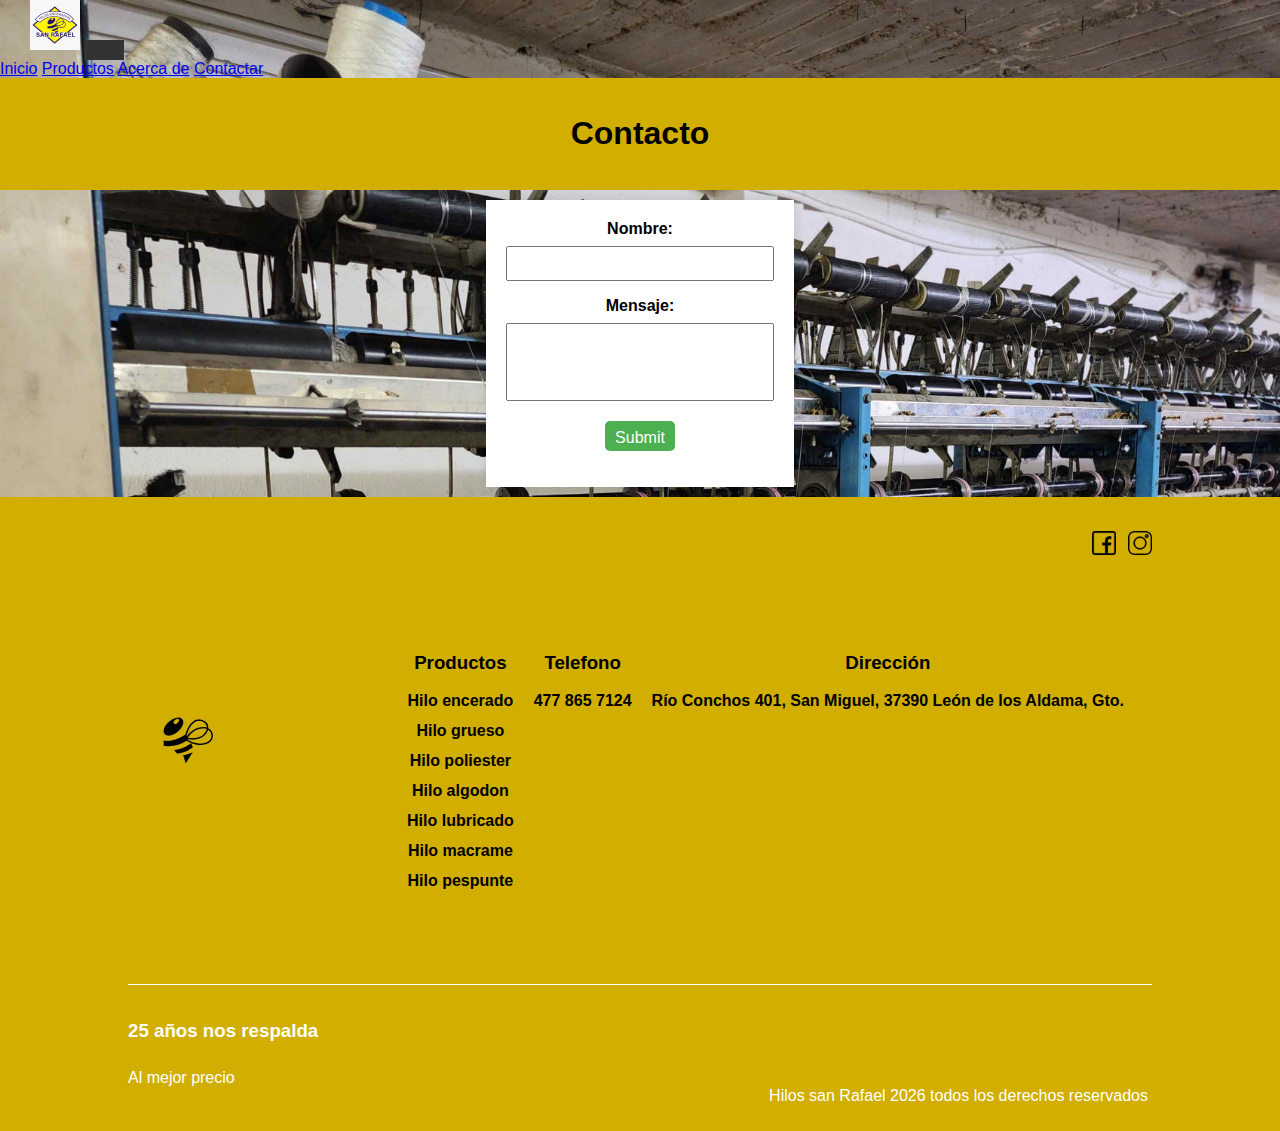
<file: contactos.html>
<!DOCTYPE html>
<html lang="es">

<head>
    <meta charset="UTF-8">
    <meta name="viewport" content="width=device-width, initial-scale=1.0">
    <title>Contacto</title>
    <link rel="icon" href="SANRAFAEL (1)-pdf.svg" type="image/svg+xml">
    <link rel="stylesheet" href="estilos4.css">
    <link href="https://cdn.jsdelivr.net/npm/bootstrap@5.3.2/dist/css/bootstrap.min.css" rel="stylesheet"
        integrity="sha384-T3c6CoIi6uLrA9TneNEoa7RxnatzjcDSCmG1MXxSR1GAsXEV/Dwwykc2MPK8M2HN" crossorigin="anonymous">
        <script async src="https://pagead2.googlesyndication.com/pagead/js/adsbygoogle.js?client=ca-pub-5304874429797936"
     crossorigin="anonymous"></script>
</head>

<body>
    <div id="pagina3-contenedor">
        <div class="container-fluid p-0">
            <nav class="navbar navbar-expand-lg bg-body-tertiary">
                <a class="navbar-brand" href="index.html"><img src="logo1.png" alt=""></a>
                <button class="navbar-toggler" type="button" data-bs-toggle="collapse"
                    data-bs-target="#navbarNavAltMarkup" aria-controls="navbarNavAltMarkup" aria-expanded="false"
                    aria-label="Toggle navigation">
                    <span class="navbar-toggler-icon"></span>
                </button>
                <div class="collapse navbar-collapse espacio-navbar" id="navbarNavAltMarkup">
                    <div class="navbar-nav ms-auto">
                        <a class="nav-link active" aria-current="page" href="index.html">Inicio</a>
                        <a class="nav-link active" href="productos.html">Productos</a>
                        <a class="nav-link active" href="acercade.html">Acerca de</a>
                        <a class="nav-link active" href="contactos.html">Contactar</a>
                    </div>
                </div>
            </nav>
        </div>
        

        <header>
            <h1>Contacto</h1>
        </header>
        <div id="section">
            <section>
                <form action="procesar_formulario.php" method="post" onsubmit="return enviarFormulario();">
                    <label for="nombre">Nombre:</label>
                    <input class="selec1" list="nombre" type="text" id="nombre" name="nombre" required>
                    <label for="mensaje">Mensaje:</label>
                    <textarea class="selec1" id="mensaje" name="mensaje" rows="4" required></textarea>
            
                    <input style="height: 30px; width: 70px;" type="submit" name="envio">
                </form>
            </section>
        </div>

        <footer>
            <div class="footer-wrapper">
                <div class="social-wrapper">
                    <div class="social-links">
                        <ul>
                            <li>
                                <a href="https://www.facebook.com/p/Hilos-San-Rafael-100064033539392/?locale=es_LA">
                                    <img src="facebook (1).png" alt="facebook">
                                </a>
                            </li>
                            <li>
                                <a href="https://www.instagram.com/sanrafaelhilos/?hl=am-et">
                                    <img src="instagram (1).png" alt="Instagram">
                                </a>
                            </li>
                        </ul>
                    </div>
                </div>
                <div class="footer-columns">
                    <div class="footer-links">
                        <div class="footer-logo">
                            <svg version="1.2" xmlns="http://www.w3.org/2000/svg" viewBox="0 0 6900 6000">
                                <title>SANRAFAEL (1)-pdf</title>
                                <defs>
                                    <clipPath clipPathUnits="userSpaceOnUse" id="cp1">
                                        <path d="m0 0h6900v6000h-6900z" />
                                    </clipPath>
                                </defs>
                                <style>
                                    .s0 {
                                        fill: #000000
                                    }
                                </style>
                                <g id="Page_1" clip-path="url(#cp1)">
                                    <path id="Path_1" fill-rule="evenodd" class="s0"
                                        d="m1967.3 2750.8c-163.4-195.6-19-585.4 322.5-870.7 341.4-285.3 750.7-358.1 914.1-162.5 163.4 195.6 19.1 585.4-322.4 870.7-341.5 285.3-750.8 358.1-914.2 162.5zm647.1-731.6c46.1 55.1 157.7 37.7 249.4-38.9 91.7-76.6 128.7-183.3 82.6-238.4-46-55.1-157.6-37.7-249.3 38.9-91.7 76.6-128.7 183.3-82.7 238.4zm1318.4 1963l-498 803.8-192-596c200 22 690-207.8 690-207.8z" />
                                    <path id="Path_2" fill-rule="evenodd" class="s0"
                                        d="m5304.4 2945c-30.8 244.6-206.2 420.7-507.3 509.2-189.2 55.7-369.6 59.9-420 59.9-7.8 0-12.5-0.1-13.7-0.1l-2.1-0.1c-4.8-0.3-118.6-7.8-284.9-49.6-73.8-18.5-165.3-45.9-264.9-85.5l121.3 281.2c-552 438-1090 438-1090 438l-228-254c610.4-50.2 1116.9-419.1 1184.4-470.1-100.3-40.6-208.3-93.5-314.6-162.3-649.6 499.6-1584.6 364.7-1584.6 364.7v-385.6c647.1 133.5 1404.4-353.5 1505.4-421 34.6-120.8 91.5-287.9 177.7-453.3 95.2-182.6 206.4-324.7 330.6-422.5 159.5-125.5 339.6-177.8 535.4-155.5h0.3c12 1.4 295.6 37.5 449.1 252.7 69.8 97.9 100.9 215.6 92.9 351.1 20 10.5 40.3 22.2 60.5 35.4 136.6 89 291.2 259.7 252.5 567.4zm-568.3-573.4c-166.7-14.3-330.9 9-488.3 69.4-127.4 48.9-250.8 122-366.8 217.4-152 124.9-251.9 256.2-291.4 312.6l25.2 30.5c229.9 29.1 435.1 23.7 611.3-16.4 160.9-36.6 298-102.1 407.5-194.6 97.2-82.2 154.6-171.2 185.7-231.5 33.3-64.6 44.3-111 44.8-113.1 2.6-12 4.9-23.8 6.8-35.5-69.8-27.5-125.8-37.3-134.8-38.8zm-1220.4 510c50.9-69.4 149-189.8 291.2-307.3 125.6-103.7 259.7-183.4 398.6-237 174.6-67.4 357.1-93.4 542.2-77.1l3 0.4c3.8 0.5 57.2 8.4 129.8 33.8-1.3-92-25.8-171.8-73.2-238.3-124.1-173.9-364.9-205.7-371-206.5-86.4-9.8-169.8-2.4-247.8 21.9-71.2 22.2-140.1 59.1-204.6 109.7-111.6 87.6-212.6 217.1-300.4 384.9-96.9 185.4-155.9 377.3-186.2 493.3zm1477.9-408.4q-9.2-6-18.4-11.6c-0.5 2.7-1.1 5.4-1.7 8.2-1.9 9-49.9 219-261.7 401.1-123 105.8-276.2 180.6-455.3 222.1-111.6 25.9-233.5 38.8-364.8 38.8-104.1 0-214.1-8.1-329.6-24.4l-10.2 14.3c201.3 128.8 408.8 197.8 549 233.2 148.7 37.6 254.5 46.2 266.4 47.1 16.1 0.2 206.5 1.6 400.5-56 115.2-34.1 208.9-82 278.6-142.2 83.7-72.5 133.2-164.3 146.8-272.9 25.2-199.6-42-353.6-199.6-457.7z" />
                                </g>
                            </svg>
                        </div>
                        <section>
                            <div class="espacio">
                                <h3>Productos</h3>
                                <ul>
                                    <li>Hilo encerado</li>
                                    <li>Hilo grueso</li>
                                    <li>Hilo poliester</li>
                                    <li>Hilo algodon</li>
                                    <li>Hilo lubricado</li>
                                    <li>Hilo macrame</li>
                                    <li>Hilo pespunte</li>
                                </ul>
                            </div>
                            <div class="espacio">
                                <h3>Telefono</h3>
                                <ul>
                                    <li>477 865 7124</li>
                                </ul>
                            </div>
                            <div class="espacio">
                                <h3>Dirección</h3>
                                <ul>
                                    <li>Río Conchos 401, San Miguel, 37390 León de los Aldama, Gto.</li>
                                </ul>
                            </div>
                        </section>
                    </div>
                </div>
                <div class="footer-bottom">
                    <div class="footer-description">
                        <h3><strong>25 años nos respalda</strong></h3>
                        <p>Al mejor precio</p>
                    </div>
                    <small>Hilos san Rafael <span id="year"></span> todos los derechos reservados</small>
                </div>
            </div>
        </footer>
    </div>

    <script src="https://cdn.jsdelivr.net/npm/bootstrap@5.3.2/dist/js/bootstrap.bundle.min.js"
        integrity="sha384-C6RzsynM9kWDrMNeT87bh95OGNyZPhcTNXj1NW7RuBCsyN/o0jlpcV8Qyq46cDfL"
        crossorigin="anonymous"></script>
    <script src="contacto.js"></script>
    <script>
        document.getElementById("year").innerHTML = new Date().getFullYear();
    </script>
</body>

</html>
</file>
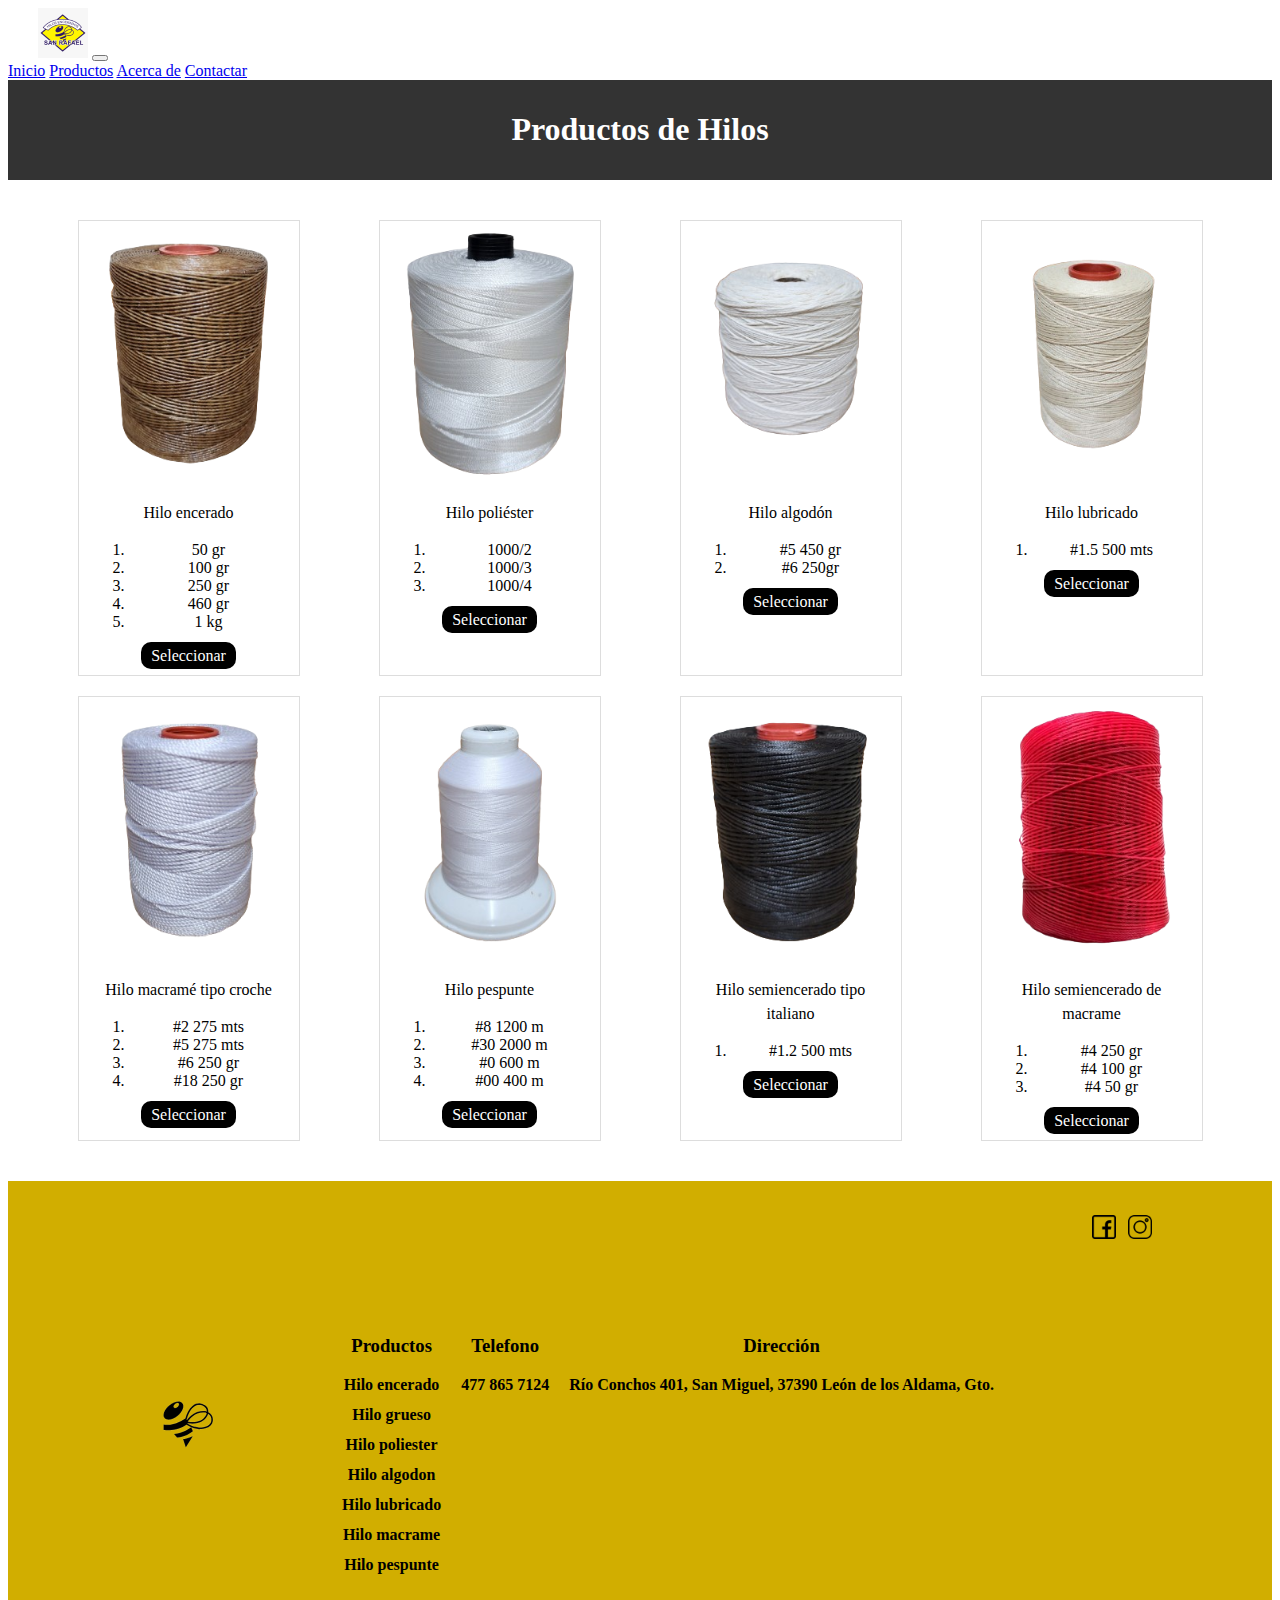
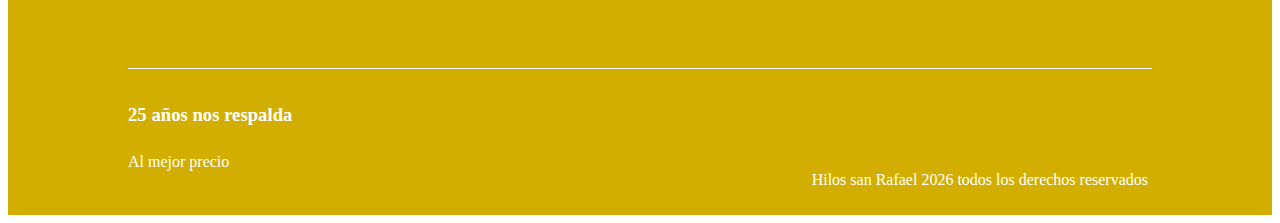
<file: productos.html>
<!DOCTYPE html>
<html lang="en">

<head>
    <meta charset="UTF-8">
    <meta name="viewport" content="width=device-width, initial-scale=1.0">
    <title>Productos</title>
    <link rel="icon" href="SANRAFAEL (1)-pdf.svg" type="image/svg+xml">
    <link rel="stylesheet" href="estilos5.css">
    <link href="https://cdn.jsdelivr.net/npm/bootstrap@5.3.2/dist/css/bootstrap.min.css" rel="stylesheet"
        integrity="sha384-T3c6CoIi6uLrA9TneNEoa7RxnatzjcDSCmG1MXxSR1GAsXEV/Dwwykc2MPK8M2HN" crossorigin="anonymous">
        <script async src="https://pagead2.googlesyndication.com/pagead/js/adsbygoogle.js?client=ca-pub-5304874429797936"
     crossorigin="anonymous"></script>
</head>

<body>
    <div id="pagina4-contenedor">
        <div class="container-fluid p-0">
            <nav class="navbar navbar-expand-lg bg-body-tertiary">
                <a class="navbar-brand" href="index.html"><img src="logo1.png" alt=""></a>
                <button class="navbar-toggler" type="button" data-bs-toggle="collapse"
                    data-bs-target="#navbarNavAltMarkup" aria-controls="navbarNavAltMarkup" aria-expanded="false"
                    aria-label="Toggle navigation">
                    <span class="navbar-toggler-icon"></span>
                </button>
                <div class="collapse navbar-collapse espacio-navbar" id="navbarNavAltMarkup">
                    <div class="navbar-nav ms-auto">
                        <a class="nav-link active" aria-current="page" href="index.html">Inicio</a>
                        <a class="nav-link active" href="productos.html">Productos</a>
                        <a class="nav-link active" href="acercade.html">Acerca de</a>
                        <a class="nav-link active" href="contactos.html">Contactar</a>
                    </div>
                </div>
            </nav>
        </div>
        

        <header>
            <h1>Productos de Hilos</h1>
        </header>

        <section id="productos">
            <!-- Aquí se mostrarán los productos dinámicamente con JavaScript -->
        </section>

        <footer>
            <div class="footer-wrapper">
                <div class="social-wrapper">
                    <div class="social-links">
                        <ul>
                            <li>
                                <a href="https://www.facebook.com/p/Hilos-San-Rafael-100064033539392/?locale=es_LA">
                                    <img src="facebook (1).png" alt="facebook">
                                </a>
                            </li>
                            <li>
                                <a href="https://www.instagram.com/sanrafaelhilos/?hl=am-et">
                                    <img src="instagram (1).png" alt="Instagram">
                                </a>
                            </li>
                        </ul>
                    </div>
                </div>
                <div class="footer-columns">
                    <div class="footer-links">
                        <div class="footer-logo">
                            <svg version="1.2" xmlns="http://www.w3.org/2000/svg" viewBox="0 0 6900 6000">
                                <title>SANRAFAEL (1)-pdf</title>
                                <defs>
                                    <clipPath clipPathUnits="userSpaceOnUse" id="cp1">
                                        <path d="m0 0h6900v6000h-6900z" />
                                    </clipPath>
                                </defs>
                                <style>
                                    .s0 {
                                        fill: #000000
                                    }
                                </style>
                                <g id="Page_1" clip-path="url(#cp1)">
                                    <path id="Path_1" fill-rule="evenodd" class="s0"
                                        d="m1967.3 2750.8c-163.4-195.6-19-585.4 322.5-870.7 341.4-285.3 750.7-358.1 914.1-162.5 163.4 195.6 19.1 585.4-322.4 870.7-341.5 285.3-750.8 358.1-914.2 162.5zm647.1-731.6c46.1 55.1 157.7 37.7 249.4-38.9 91.7-76.6 128.7-183.3 82.6-238.4-46-55.1-157.6-37.7-249.3 38.9-91.7 76.6-128.7 183.3-82.7 238.4zm1318.4 1963l-498 803.8-192-596c200 22 690-207.8 690-207.8z" />
                                    <path id="Path_2" fill-rule="evenodd" class="s0"
                                        d="m5304.4 2945c-30.8 244.6-206.2 420.7-507.3 509.2-189.2 55.7-369.6 59.9-420 59.9-7.8 0-12.5-0.1-13.7-0.1l-2.1-0.1c-4.8-0.3-118.6-7.8-284.9-49.6-73.8-18.5-165.3-45.9-264.9-85.5l121.3 281.2c-552 438-1090 438-1090 438l-228-254c610.4-50.2 1116.9-419.1 1184.4-470.1-100.3-40.6-208.3-93.5-314.6-162.3-649.6 499.6-1584.6 364.7-1584.6 364.7v-385.6c647.1 133.5 1404.4-353.5 1505.4-421 34.6-120.8 91.5-287.9 177.7-453.3 95.2-182.6 206.4-324.7 330.6-422.5 159.5-125.5 339.6-177.8 535.4-155.5h0.3c12 1.4 295.6 37.5 449.1 252.7 69.8 97.9 100.9 215.6 92.9 351.1 20 10.5 40.3 22.2 60.5 35.4 136.6 89 291.2 259.7 252.5 567.4zm-568.3-573.4c-166.7-14.3-330.9 9-488.3 69.4-127.4 48.9-250.8 122-366.8 217.4-152 124.9-251.9 256.2-291.4 312.6l25.2 30.5c229.9 29.1 435.1 23.7 611.3-16.4 160.9-36.6 298-102.1 407.5-194.6 97.2-82.2 154.6-171.2 185.7-231.5 33.3-64.6 44.3-111 44.8-113.1 2.6-12 4.9-23.8 6.8-35.5-69.8-27.5-125.8-37.3-134.8-38.8zm-1220.4 510c50.9-69.4 149-189.8 291.2-307.3 125.6-103.7 259.7-183.4 398.6-237 174.6-67.4 357.1-93.4 542.2-77.1l3 0.4c3.8 0.5 57.2 8.4 129.8 33.8-1.3-92-25.8-171.8-73.2-238.3-124.1-173.9-364.9-205.7-371-206.5-86.4-9.8-169.8-2.4-247.8 21.9-71.2 22.2-140.1 59.1-204.6 109.7-111.6 87.6-212.6 217.1-300.4 384.9-96.9 185.4-155.9 377.3-186.2 493.3zm1477.9-408.4q-9.2-6-18.4-11.6c-0.5 2.7-1.1 5.4-1.7 8.2-1.9 9-49.9 219-261.7 401.1-123 105.8-276.2 180.6-455.3 222.1-111.6 25.9-233.5 38.8-364.8 38.8-104.1 0-214.1-8.1-329.6-24.4l-10.2 14.3c201.3 128.8 408.8 197.8 549 233.2 148.7 37.6 254.5 46.2 266.4 47.1 16.1 0.2 206.5 1.6 400.5-56 115.2-34.1 208.9-82 278.6-142.2 83.7-72.5 133.2-164.3 146.8-272.9 25.2-199.6-42-353.6-199.6-457.7z" />
                                </g>
                            </svg>
                        </div>
                        <section>
                            <div class="espacio">
                                <h3>Productos</h3>
                                <ul>
                                    <li>Hilo encerado</li>
                                    <li>Hilo grueso</li>
                                    <li>Hilo poliester</li>
                                    <li>Hilo algodon</li>
                                    <li>Hilo lubricado</li>
                                    <li>Hilo macrame</li>
                                    <li>Hilo pespunte</li>
                                </ul>
                            </div>
                            <div class="espacio">
                                <h3>Telefono</h3>
                                <ul>
                                    <li>477 865 7124</li>
                                </ul>
                            </div>
                            <div class="espacio">
                                <h3>Dirección</h3>
                                <ul>
                                    <li>Río Conchos 401, San Miguel, 37390 León de los Aldama, Gto.</li>
                                </ul>
                            </div>
                        </section>
                    </div>
                </div>
                <div class="footer-bottom">
                    <div class="footer-description">
                        <h3><strong>25 años nos respalda</strong></h3>
                        <p>Al mejor precio</p>
                    </div>
                    <small>Hilos san Rafael <span id="year"></span> todos los derechos reservados</small>
                </div>
            </div>
        </footer>
    </div>

    <script src="https://cdn.jsdelivr.net/npm/bootstrap@5.3.2/dist/js/bootstrap.bundle.min.js"
        integrity="sha384-C6RzsynM9kWDrMNeT87bh95OGNyZPhcTNXj1NW7RuBCsyN/o0jlpcV8Qyq46cDfL"
        crossorigin="anonymous"></script>
    <script src="productos.js"></script>
    <script>
        document.getElementById("year").innerHTML = new Date().getFullYear();
    </script>
</body>

</html>
</file>
<file: estilos4.css>
body {
    background: url(fondo.jpg) top left / cover no-repeat;
    font-family: Arial, sans-serif;
    margin: 0;
    padding: 0;
}

/*estilo para el navbar*/

#pagina3-contenedor .espacio-navbar{
    justify-content: end;
    margin-right: 100px;
}

#pagina3-contenedor .navbar-nav{
    gap: 30px;
}

#pagina3-contenedor .navbar-brand{
    margin-left: 30px;
}

#pagina3-contenedor .selec1 {
    resize: none; /* Evitar que el textarea sea redimensionable */
}  

header {
    background-color: #d1ae00;
    color: #000000;
    text-align: center;
    padding: 1em;
}

#pagina3-contenedor #section #section {
    text-align: center;
    padding: 20px;
    border: 1px solid #ccc;
}

form {
    max-width: 600px; /* Aumenta el ancho máximo según tus necesidades */
    margin: 0 auto;
    background-color: #ffffff; /* Puedes ajustar el color de fondo aquí si es necesario */
    padding: 20px;
    box-shadow: 0 0 10px rgba(0, 0, 0, 0.1); /* Agregado un efecto de sombra para resaltar el formulario */
}

label {
    display: block;
    margin-bottom: 8px;
    font-weight: bold;
}

input, textarea {
    width: 100%;
    padding: 8px;
    margin-bottom: 16px;
    box-sizing: border-box;
}

button {
    background-color: #333;
    color: #fff;
    padding: 10px 20px;
    border: none;
    cursor: pointer;
}

/*estilo para el footer*/
#pagina3-contenedor footer{
    bottom: 0px;
    background-color: #d1ae00;
    width: 100%;
    min-width: 300px;
    bottom: 0px;
    display: flex;
    align-items: center;
    flex-direction: column;
}

#pagina3-contenedor .footer-wrapper{
    display: flex;
    flex-direction: column;
    max-width: 1024px;
    width: 100%;
    padding: 10px;
}

#pagina3-contenedor .footer-links{
    display: flex;
    flex-direction: row;
    flex-wrap: wrap;
    flex-grow: 4;
    gap: 48px 16px;
}

#pagina3-contenedor .footer-columns{
    display: flex;
    flex-wrap: wrap;
    padding: 24px 8px 36px 8px;
}



#pagina3-contenedor section {
    display: flex;
    flex-direction: row;
    justify-content: space-between;
    margin: 10px;
    text-align: center;
}

#pagina3-contenedor .espacio{
    margin-right: 10px;
    margin-left: 10px;
}

#pagina3-contenedor p {
    line-height: 1.5; /* Ajusta la altura de línea según tus preferencias */
    margin-bottom: 15px; /* Añade un margen inferior entre párrafos */
}

#pagina3-contenedor section ul {
    list-style: none;
    padding: 0;
}

#pagina3-contenedor .footer-columns ul{
    display: flex;
    gap: 12px;
    list-style-type: none;
    padding: 0;
    margin: 0;
    flex-direction: column;
    font-weight: 600;
}

#pagina3-contenedor .footer-columns ul a{
    color: #ffffff;
    text-decoration: none;
}

#pagina3-contenedor .footer-columns ul a:hover{
    text-decoration: underline;
}

#pagina3-contenedorv .footer-columns h3{
    color: #ffffff;
    margin-top: 0;
    margin-bottom: 16px;
    font-size: 1rem;
}

#pagina3-contenedor .footer-logo{
    display: flex;
    gap: 16px;
    flex-grow: 1;
    max-width: 160px;
    margin-bottom: 48px;
    margin-right: 10px;
}

#pagina3-contenedor .footer-logo svg{
    stroke: #ffffff;
    stroke-width: 8px;
    width: 100px; 
    height: px;
}

#pagina3-contenedor .footer-bottom{
    margin-top: 48px;
    display: flex;
    align-items: end;
    width: 100%;
    gap: 16px;
    padding: 16px 0px;
    flex-wrap: wrap;
    justify-content: space-between;
    color: #ffffff;
    border-top: 1px solid #ffffff;
}

#pagina3-contenedor .footer-bottom > small{
    font-size: 16px;
    margin: 0 4px;
}

#pagina3-contenedor .footer-description{
    display: flex;
    flex-direction: column;
    justify-content: space-between;
}

#pagina3-contenedor .footer-description h3{
    margin-bottom: 8px;
}

#pagina3-contenedor .social-wrapper{
    display: flex;
    width: 100%;
    gap: 8px;
    padding: 8px 0px;
    justify-content: end;
    margin-bottom: 16px;
    align-items: center;
    color: #ffffff;
}

#pagina3-contenedor .social-links{
    display: flex;
    gap: 8px;
    align-items: center;
}

#pagina3-contenedor .social-links img{
    width: 24px;
    height: 24px;
    transition: all 0.2s ease-in-out;
}

#pagina3-contenedor .social-links img:hover{
    transform: scale(1.1);
}

#pagina3-contenedor .social-links ul{
    display: flex;
    flex-wrap: wrap;
    gap: 12px;
    list-style-type: none;
}

/* telefono*/

@media (min-width: 926px){
    #pagina3-contenedor .footer-logo{
        margin-right: auto;
    }
}

@media (max-width: 800px){
    #pagina3-contenedor .footer-bottom{
        display: flex;
        flex-direction: column;
        align-items: center;
        text-align: center;
        padding: 16px 8px 32px 8px;
    }

    #pagina3-contenedor .social-wrapper{
        justify-content: center;
    }
}

 /* Estilos para el botón de envío */
 input[type="submit"] {
    height: 40px; /* Ajusta la altura según tus preferencias */
    width: 100px; /* Ajusta el ancho según tus preferencias */
    background-color: #4CAF50; /* Color de fondo */
    color: white; /* Color del texto */
    border: none; /* Sin borde */
    border-radius: 5px; /* Esquinas redondeadas */
    cursor: pointer; /* Cambia el cursor al pasar sobre el botón */
    font-size: 16px; /* Tamaño del texto */
}

/* Estilos adicionales al pasar el ratón sobre el botón */
input[type="submit"]:hover {
    background-color: #45a049; /* Cambia el color de fondo al pasar el ratón */
}
</file>
<file: estilos5.css>
#pagina4-contenedor body {
    font-family: Arial, sans-serif;
    margin: 0;
    padding: 0;
    background-color: #f4f4f4;
  }

#pagina4-contenedor  header {
    background-color: #333;
    color: #fff;
    text-align: center;
    padding: 10px;
  }

  /*estilo para el navbar*/
  #pagina4-contenedor .espacio-navbar{
    justify-content: end;
    margin-right: 100px;
}

#pagina4-contenedor .navbar-nav{
    gap: 30px;
}

#pagina4-contenedor .navbar-brand{
    margin-left: 30px;
}

/*estilo para productos*/
#pagina4-contenedor #productos {
  display: flex;
  flex-wrap: wrap;
  justify-content: space-around;
  padding: 20px;
}

#pagina4-contenedor .producto {
  border: 1px solid #ddd;
  padding: 10px;
  margin: 10px;
  width: 200px;
  text-align: center;
}

#pagina4-contenedor .producto img {
  max-width: 100%;
  height: auto;
}

/*estilo para "contactos"*/
#pagina4-contenedor .enlace-contacto {
  color: rgb(255, 255, 255); /* Cambia el color del texto a verde */
  text-decoration: underline; /* Subraya el texto */
  cursor: pointer; /* Cambia el cursor al pasar el ratón */
  padding: 5px 10px; /* Agrega espacio de relleno alrededor del texto */
  background-color: rgb(0, 0, 0); /* Color de fondo alrededor del enlace */
  border-radius: 10px;
  text-decoration: none;
}

/*estilo para footer*/
#pagina4-contenedor footer{
  bottom: 0px;
  background-color: #d1ae00;
  width: 100%;
  min-width: 300px;
  bottom: 0px;
  display: flex;
  align-items: center;
  flex-direction: column;
}

#pagina4-contenedor .footer-wrapper{
  display: flex;
  flex-direction: column;
  max-width: 1024px;
  width: 100%;
  padding: 10px;
}

#pagina4-contenedor .footer-links{
  display: flex;
  flex-direction: row;
  flex-wrap: wrap;
  flex-grow: 4;
  gap: 48px 16px;
}

#pagina4-contenedor .footer-columns{
  display: flex;
  flex-wrap: wrap;
  padding: 24px 8px 36px 8px;
}



#pagina4-contenedor section {
  display: flex;
  flex-direction: row;
  justify-content: space-between;
  margin: 10px;
  text-align: center;
}

#pagina4-contenedor .espacio{
  margin-right: 10px;
  margin-left: 10px;
}

#pagina4-contenedor p {
  line-height: 1.5; /* Ajusta la altura de línea según tus preferencias */
  margin-bottom: 15px; /* Añade un margen inferior entre párrafos */
}

#pagina4-contenedor section ul {
  list-style: none;
  padding: 0;
}

#pagina4-contenedor .footer-columns ul{
  display: flex;
  gap: 12px;
  list-style-type: none;
  padding: 0;
  margin: 0;
  flex-direction: column;
  font-weight: 600;
}

#pagina4-contenedor .footer-columns ul a{
  color: #ffffff;
  text-decoration: none;
}

#pagina4-contenedor .footer-columns ul a:hover{
  text-decoration: underline;
}

#pagina4-contenedorv .footer-columns h3{
  color: #ffffff;
  margin-top: 0;
  margin-bottom: 16px;
  font-size: 1rem;
}

#pagina4-contenedor .footer-logo{
  display: flex;
  gap: 16px;
  flex-grow: 1;
  max-width: 160px;
  margin-bottom: 48px;
  margin-right: 10px;
}

#pagina4-contenedor .footer-logo svg{
  stroke: #ffffff;
  stroke-width: 8px;
  width: 100px; 
  height: px;
}

#pagina4-contenedor .footer-bottom{
  margin-top: 48px;
  display: flex;
  align-items: end;
  width: 100%;
  gap: 16px;
  padding: 16px 0px;
  flex-wrap: wrap;
  justify-content: space-between;
  color: #ffffff;
  border-top: 1px solid #ffffff;
}

#pagina4-contenedor .footer-bottom > small{
  font-size: 16px;
  margin: 0 4px;
}

#pagina4-contenedor .footer-description{
  display: flex;
  flex-direction: column;
  justify-content: space-between;
}

#pagina4-contenedor .footer-description h3{
  margin-bottom: 8px;
}

#pagina4-contenedor .social-wrapper{
  display: flex;
  width: 100%;
  gap: 8px;
  padding: 8px 0px;
  justify-content: end;
  margin-bottom: 16px;
  align-items: center;
  color: #ffffff;
}

#pagina4-contenedor .social-links{
  display: flex;
  gap: 8px;
  align-items: center;
}

#pagina4-contenedor .social-links img{
  width: 24px;
  height: 24px;
  transition: all 0.2s ease-in-out;
}

#pagina4-contenedor .social-links img:hover{
  transform: scale(1.1);
}

#pagina4-contenedor .social-links ul{
  display: flex;
  flex-wrap: wrap;
  gap: 12px;
  list-style-type: none;
}

/* telefono*/

@media (min-width: 926px){
  #pagina3-contenedor .footer-logo{
      margin-right: auto;
  }
}

@media (max-width: 800px){
  #pagina4-contenedor .footer-bottom{
      display: flex;
      flex-direction: column;
      align-items: center;
      text-align: center;
      padding: 16px 8px 32px 8px;
  }

  #pagina4-contenedor .social-wrapper{
      justify-content: center;
  }
}
</file>
